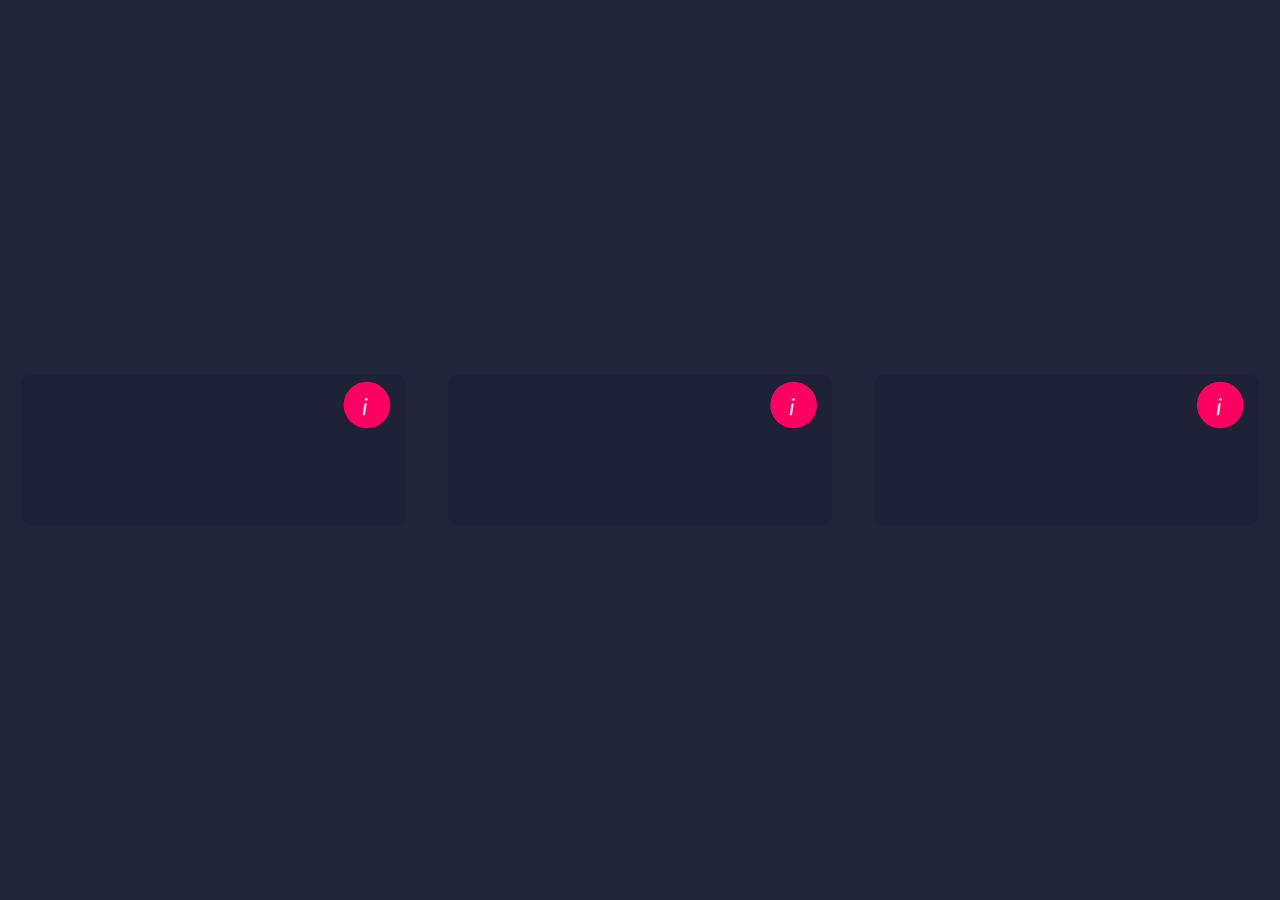
<file: Clip Path Transition/index.html>
<!DOCTYPE html>
<html lang="en">
<head>
    <meta charset="UTF-8">
    <meta name="viewport" content="width=device-width, initial-scale=1.0">
    <title>Document</title>
    <link rel="stylesheet" href="css/style.css">
</head>
<body>
    <div class="section">
        <div class="container">
            <div class="sla">
                <span>i</span>    
                <h1>Lorem Fodase</h1>
                <p>Lorem ipsum dolor sit amet, consectetur adipisicing elit. Ducimus est quo perspiciatis quia officia consectetur nulla, eos vero!</p>
            </div>
        </div>
        <div class="container">
            <div class="sla">
                <span>i</span>    
                <h1>Lorem Fodase</h1>
                <p>Lorem ipsum dolor sit amet, consectetur adipisicing elit. Ducimus est quo perspiciatis quia officia consectetur nulla, eos vero!</p>
            </div>
        </div>
        <div class="container">
            <div class="sla">
                <span>i</span>    
                <h1>Lorem Fodase</h1>
                <p>Lorem ipsum dolor sit amet, consectetur adipisicing elit. Ducimus est quo perspiciatis quia officia consectetur nulla, eos vero!</p>
            </div>
        </div>
    </div>
</body>
</html>
</file>
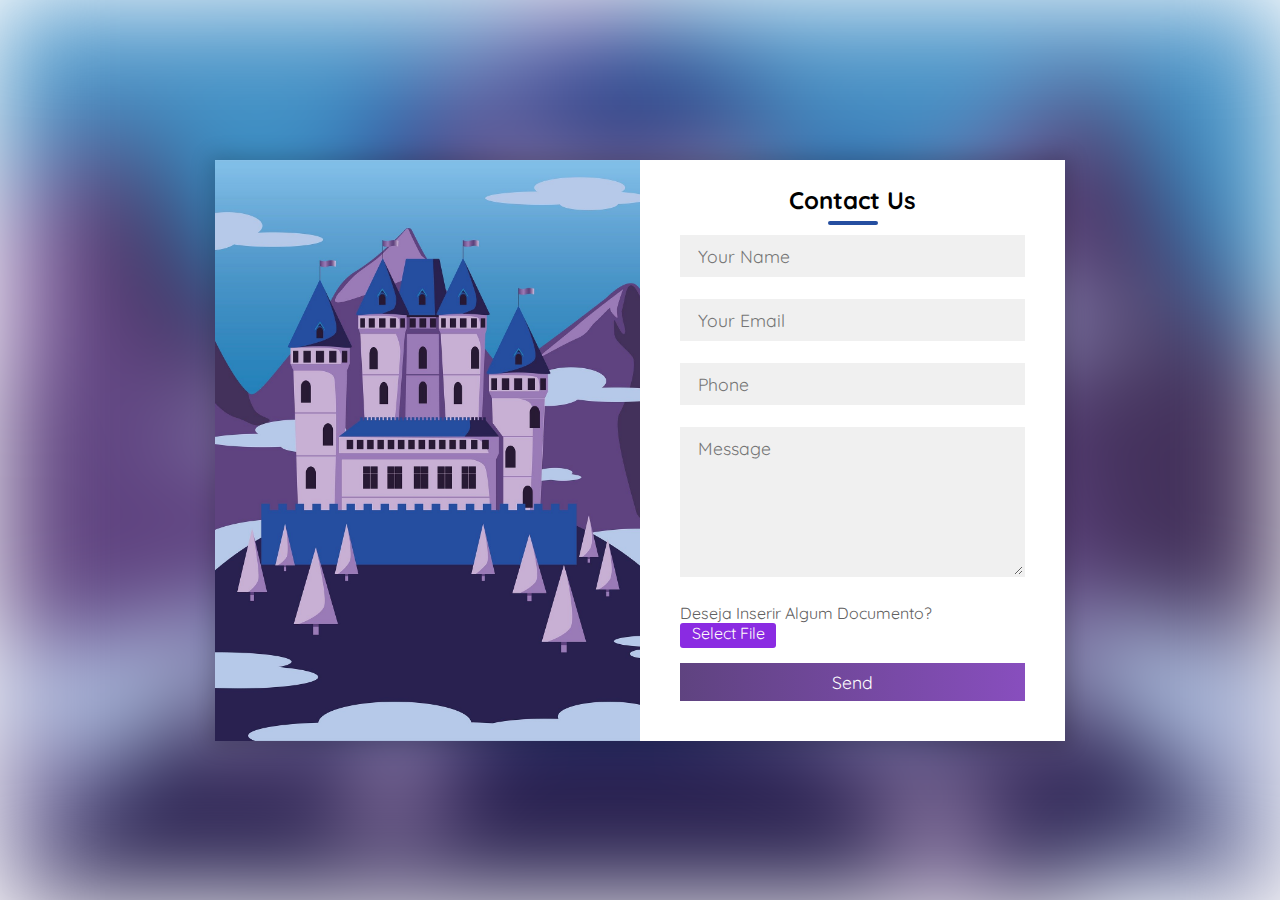
<file: Contact us/index.html>
<!DOCTYPE html>
<html lang="en">
<head>
	<title>Contact</title>
	<meta charset="UTF-8">
	<meta name="viewport" content="width=device-width,initial-scale=1.0,minimum-scale=1.0,maximum-scale=1.0">
	<link rel="stylesheet" type="text/css" href="css/style.css">
	<link href="https://fonts.googleapis.com/css?family=Quicksand&display=swap" rel="stylesheet">
	<link href="https://fonts.googleapis.com/css?family=Poppins:600&display=swap" rel="stylesheet">
	
</head>
<body>
	<div class="container">
		<div class="contact-box">
			<div class="left"></div>
			<form class="right" name="form">
				<h2>Contact Us</h2>
				<input type="text" class="field" name="name" placeholder="Your Name" required>
				<input type="text" class="field" name="email" placeholder="Your Email" required>
				<input type="text" class="field" name="phone" placeholder="Phone" required>
				<textarea class="field" name="" placeholder="Message" required></textarea>
				<label id="ask">Deseja Inserir Algum Documento?</label>
				<div class="file">
					<label for="any-file" class="label-file">Select File</label>
					<input type="file" name="any-file" id="any-file">
				</div>	
				<button class="btn" type="submit" onclick="ValidateEmail(document.form.email)">Send</button>
			</form>
		</div>
	</div>
	<script src="js/validation.js"></script>
</body>
</html>
</file>
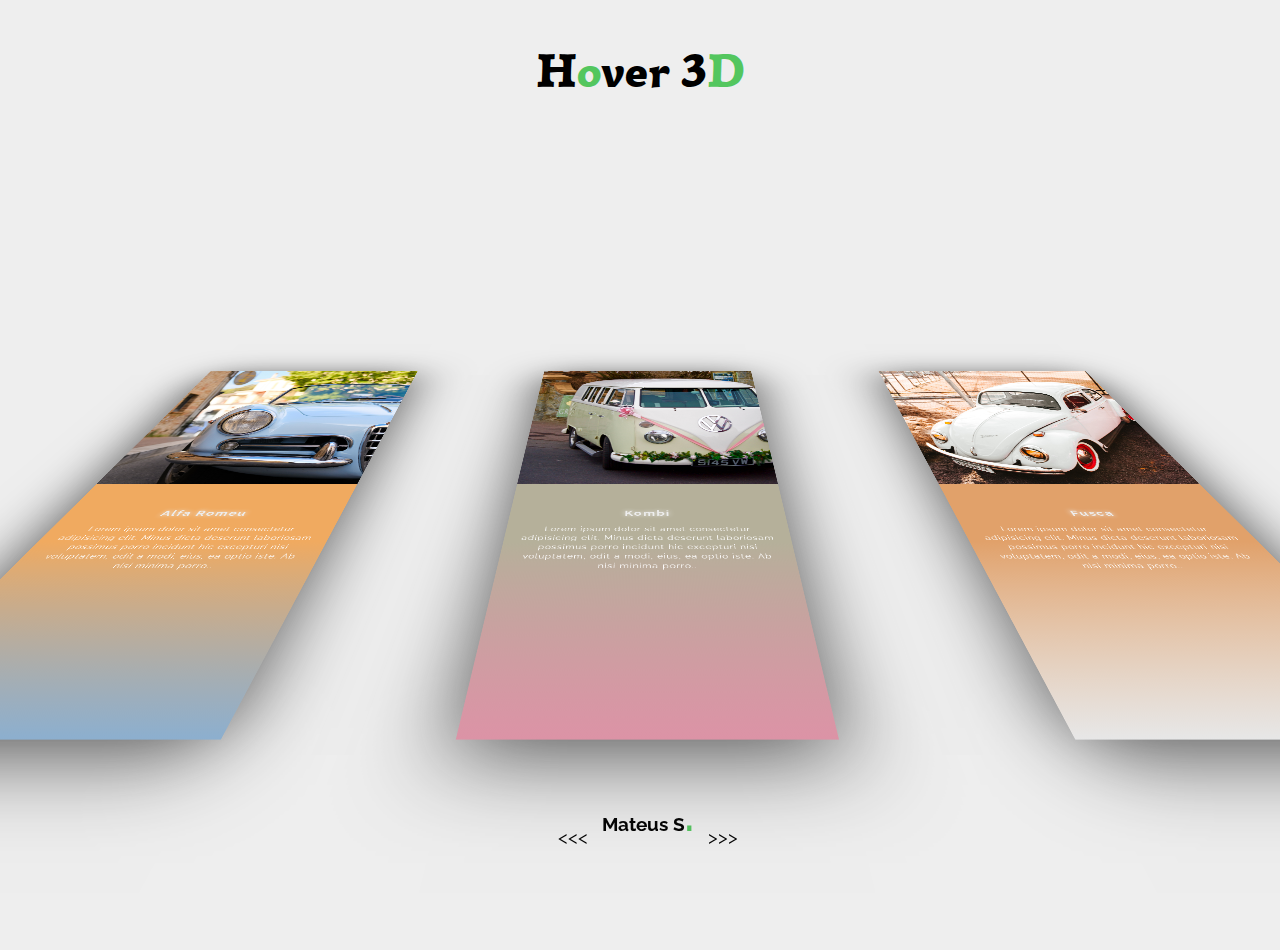
<file: Hover 3D/index.html>
<!DOCTYPE html>
<html lang="en">
<head>
    <meta charset="UTF-8">
    <meta name="viewport" content="width=device-width, initial-scale=1.0">
    <link rel="stylesheet" href="css/style.css">
    <link rel="stylesheet" href="https://fonts.googleapis.com/css?family=Raleway:200">
    <link href="https://fonts.googleapis.com/css?family=Simonetta&display=swap" rel="stylesheet"> 
    <title>Box 3D Hover</title>
</head>
<body>
    <div class="title">
        <h2>H<span>o</span>ver 3<span>D</span></h2>
    </div>
    <div class="wrapper">
        <div class="container" id="c1">
            <div class="city">
                <div class="image img-city-1">
                    
                </div>
                <div class="story" id="story-1">
                    <div class="info">
                        <h3>Alfa Romeu</h3>
                        <p> Lorem ipsum dolor sit amet consectetur adipisicing elit. Minus dicta deserunt laboriosam possimus porro incidunt hic excepturi nisi voluptatem, odit a modi, eius, ea optio iste. Ab nisi minima porro..</p>
                    </div>
                </div>
            </div>
        </div>
        <div class="container" id="c2">
            <div class="city">
                <div class="image img-city-2">
                    
                </div>
                <div class="story" id="story-2">
                    <div class="info">
                        <h3>Kombi</h3>
                        <p> Lorem ipsum dolor sit amet consectetur adipisicing elit. Minus dicta deserunt laboriosam possimus porro incidunt hic excepturi nisi voluptatem, odit a modi, eius, ea optio iste. Ab nisi minima porro..</p>
                    </div>
                </div>
            </div>
        </div>
        <div class="container" id="c3">
            <div class="city">
                <div class="image img-city-3">
                    
                </div>
                <div class="story" id="story-3">
                    <div class="info">
                        <h3>Fusca</h3>
                        <p> Lorem ipsum dolor sit amet consectetur adipisicing elit. Minus dicta deserunt laboriosam possimus porro incidunt hic excepturi nisi voluptatem, odit a modi, eius, ea optio iste. Ab nisi minima porro..</p>
                    </div>
                </div>
            </div>
        </div>
        <div class="name">
            <h4>Mateus S<span>.</span> </h4>
            <ul>
                <li> <<< </li>
                <li> >>> </li>
            </ul>
        </div>
    </div>
</body>
</html>
</file>
<file: Clip Path Transition/css/style.css>
@import url('https://fonts.googleapis.com/css?family=Nunito&display=swap');
*{
    padding: 0;
    margin: 0;
    box-sizing: border-box;
}

body{
    background-color: rgba(31, 33, 54, .99);
    width: 100%;
    height: 100vh;
    display: grid;
    align-items: center;
    justify-items: center;
    font-family: 'Nunito', 'sans-serif';
}

.section{
    display: flex;
}

.container{
    background-color: rgb(31, 33, 54);
    width: 30%;
    height: 150px;
    border-radius: 10px;
    margin: 0 auto;
}
.sla{
    background-color: rgb(253, 0, 97);
    position: relative;
    padding: 1em;
    width: 100%;
    height: 100%;
    border-radius: 8px;
    clip-path: circle(8% at 90% 20%);
    transition: clip-path .5s ease-in-out;
    cursor: pointer;
}
span{
    float: right;
    position: relative;
    font-style: italic;
    font-size: 1.5rem;
    color: white;
    transition: color .5s;
    margin-right: 6%;

}
h1{
    color: rgba(255, 255, 255, 0);
}
p{
    font-size: .8rem;
    color: rgba(255, 255, 255, 0);
}
.sla:hover{
    clip-path: circle(75%);
    background-color: rgb(211, 21, 59);
}
.sla:hover > span{
    color: rgba(255, 255, 255, 0);
}
.sla:hover > .container, h1, p{
    color: rgba(255, 255, 255, 1);
}
</file>
<file: Contact us/css/style.css>
*{
	padding: 0;
	margin: 0;
	box-sizing: border-box;
	font-family: 'Quicksand', sans-serif;
}

body{
	height: 100vh;
	width: 100%;
}

.container{
	position: relative;
	width: 100%;
	height: 100%;
	display: flex;
	justify-content: center;
	align-items: center;
	padding: 20px 100px;
}

.container:after{
	content: '';
	position: absolute;
	width: 100%;
	height: 100%;
	left: 0;
	top: 0;
	background: url("../img/bg.jpg") no-repeat center;
	background-size: cover;
	filter: blur(50px);
	z-index: -1;
}
.contact-box{
	max-width: 850px;
	display: grid;
	grid-template-columns: repeat(2, 1fr);
	justify-content: center;
	align-items: center;
	text-align: center;
	background-color: #fff;
	box-shadow: 0px 0px 19px 5px rgba(0,0,0,0.19);
}

.left{
	background: url("../img/bg.jpg") no-repeat center;
	background-size: cover;
	height: 100%;
}

.right{
	padding: 25px 40px;
}

h2{
	position: relative;
	padding: 0 0 10px;
	margin-bottom: 10px;
}

h2:after{
	content: '';
    position: absolute;
    left: 50%;
    bottom: 0;
    transform: translateX(-50%);
    height: 4px;
    width: 50px;
    border-radius: 2px;
    background-color: #254ea0;
}

.field{
	width: 100%;
	border: 2px solid rgba(0, 0, 0, 0);
	outline: none;
	background-color: rgba(230, 230, 230, 0.6);
	padding: 0.5rem 1rem;
	font-size: 1.1rem;
	margin-bottom: 22px;
	transition: .3s;
}

.field:hover{
	background-color: rgba(0, 0, 0, 0.1);
}

textarea{
	min-height: 150px;
}
#ask{
	float: left;
	font-size: 1rem;
	color: rgb(97, 96, 96);
}
.file input{
	display: none;
}
.file .label-file{
	float: left;
	background-color: blueviolet;
	color: snow;
	cursor: pointer;
	border-radius: 3px;
	width: 6em;
	height: 25px;
	text-align: center;
}

.btn{
	width: 100%;
	margin: 15px auto;
	padding: 0.5rem 1rem;
	background-image: linear-gradient(to right, #5f4380, #884ebe, #9571b6);
	background-size: 200%;
	color: #fff;
	font-size: 1.1rem;
	border: none;
	outline: none;
	cursor: pointer;
	transition: .3s;
	font-weight: 400;
}

.btn:hover{
	background-position: right;
	font-weight: 600;
}

.field:focus{
    border: 2px solid rgba(30,85,250,0.47);
    background-color: #fff;
}

@media screen and (max-width: 880px){
	.contact-box{
		grid-template-columns: 1fr;
	}
	.left{
		height: 200px;
	}
	.file{
		width: 1px;
	}
}
</file>
<file: Hover 3D/css/style.css>
body {
    font-family: 'Raleway', sans-serif;
    background:#eee;
}

.wrapper {
    position: absolute;
    display: grid;
    grid-template-columns: 1fr 1fr 1fr;
    grid-gap: 20px;
    position: absolute;
    width: 100%;
    height: 100%;
    perspective: 800px;
}
  
.title{
    padding: 0;
    margin: 0 auto;
    text-align: center;
    font-family: 'Simonetta', sans-serif;
    font-size: 2rem;
    width: 100%;
    height: 10px;
}

.title span{
    color: rgb(83,198,94);
    font-size: 3rem;
}

.container {
    top: 0%;
    width: 100%;
    height: 100%;
    transition: .5s all ease;
    transform: rotateX(55deg) scale(0.65);
    perspective: 800px;
    box-shadow: 0px 20px 50px #555;
    animation: entry 1s linear 1;
    z-index: 300;
    box-shadow: 0px 20px 100px #555;
}

.container:hover {
    cursor: pointer;
    transform: rotate(0deg) scale(1) translateY(10px);
    transition: .5s all ease;
    z-index: 400;
}
  
.image {
    position: absolute;
    top: 0%;
    left: 0%;
    width: 100%;
    height: 45%;
    background: linear-gradient(to top, #5343e9 30%, #7d87dd 100%);
}
  
.img-city-1{
    background-image: url('../img/car1.jpg');
    background-position: center;
    background-size: cover;
    background-repeat: no-repeat;
}

.img-city-2{
    background-image: url('../img/car2.jpg');
    background-position: center;
    background-size: cover;
    background-repeat: no-repeat;
}

.img-city-3{
    background-image: url('../img/car3.jpg');
    background-position: center;
    background-size: cover;
    background-repeat: no-repeat;
}

#c1 {
    background: linear-gradient(to bottom, #eba65b 0%, #d99267 40%);
    box-shadow: 0px 20px 100px #555;
    left: 100%;
    z-index: 0;
}

#c2 {
    background: linear-gradient(to bottom, #e7e7e7 30%, #f391da 100%);
    box-shadow: 0px 20px 100px #555;
    left: 100%;
    z-index: 0;
}
  
#c3 {
    z-index: 0;
    background: linear-gradient(to bottom, #e7e7e7 30%, #f31f1f 100%);
    box-shadow: 0px 20px 100px #555;
}

.story {
    position: absolute;
    top: 45%;
    left: 0%;
    height: 55%;
    width: 100%;
    background: linear-gradient(to bottom, #eba65b 0%, #d99267 40%);
    z-index: 30;
}

#story-1{
    background: linear-gradient(to bottom, #f0aa60 30%, #8cafcf 100%);
}

#story-2{
    background: linear-gradient(to bottom, #b5b09a 30%, #dc93a6 100%);
}

#story-3{
    background: linear-gradient(to bottom, #e1a16a 30%, #e7e7e7 100%);
}

.info {
    position: absolute;
    top: 10%;
}
  
h3 {
    text-align: center;
    text-shadow: 0px 0px 10px #eee;
    color: #eee;
    letter-spacing: 2px;
}
  
p {
    font-size: 14px;
    color: #fff;
    padding: 0px 20px 20px 20px;
    line-height: 150%;
    text-align: center;
    letter-spacing: 1px;
}

.name {
    position: absolute;
    top: 80%;
    width: 100%;
    left: 0%;
    height: 20%;
    z-index: -1;
    text-align: center;
    font-size: 1.2rem;
}

.name span{
    color: rgb(83,198,94);
    font-size: 2em;
}

li {
    position: absolute;
    top: 10%;
    list-style: none;
}
  
li:nth-child(1) {
    left: 43%;
    top: 31%;
    animation: translate1 1s linear infinite;
}
  
li:nth-child(2) {
    right: 43%;
    top: 31%;
    animation: translate 1s linear infinite;
}
  
        /*KEYFRAMES*/
  @keyframes translate {
    50% {
      transform: translateX(10px);
      opacity: 0.5;
    }
    100% {
      transform: translateX(10px);
      opacity: 0;
    }
  }
  
  @keyframes translate1 {
    50% {
      transform: translateX(-10px);
      opacity: 0.5;
    }
    100% {
      transform: translateX(-10px);
      opacity: 0;
    }
  }

  @keyframes entry {
    0% {
      top: -20%;
      opacity: 0.1;
    }
    100% {
      top: 0%;
    }
  }
</file>
